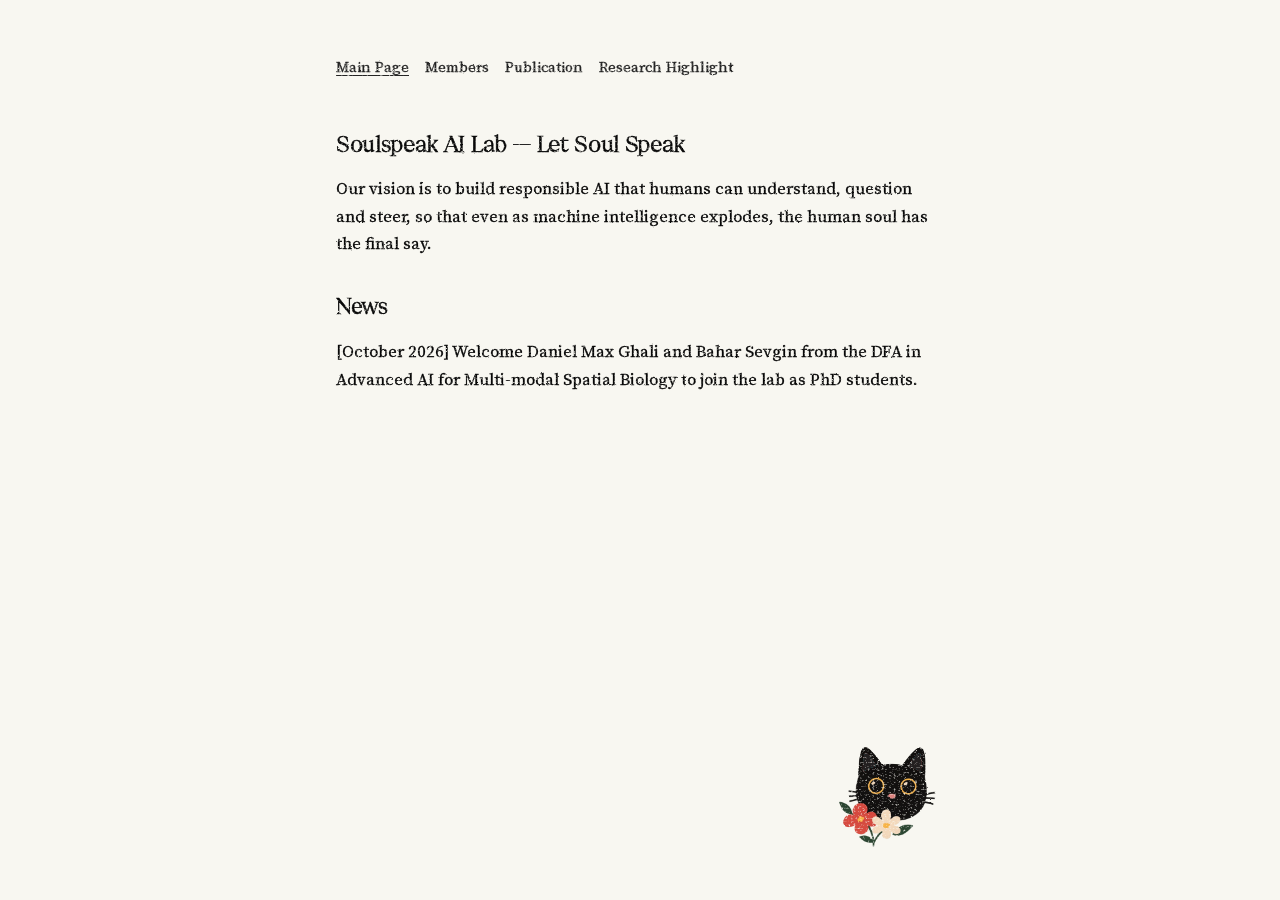
<file: index.html>
<!doctype html>
<html lang="en-GB">
<head>
  <link rel="icon" type="image/png" sizes="48x48" href="assets/art/kitten-favicon.png?v=ivory">
  <meta charset="utf-8">
  <meta name="viewport" content="width=device-width, initial-scale=1">
  <meta name="theme-color" content="#f8f7f1">
  <meta name="description" content="The vision of Soulspeak AI Lab.">
  <title>Soulspeak AI Lab</title>
  <link rel="preload" href="assets/fonts/GeistSerif-Regular.woff2" as="font" type="font/woff2" crossorigin>
  <link rel="preload" href="assets/fonts/SourceSerif4-Regular.woff2" as="font" type="font/woff2" crossorigin>
  <link rel="stylesheet" href="styles.css">
</head>
<body id="top">
  <svg class="print-filters" width="0" height="0" aria-hidden="true" focusable="false" xmlns="http://www.w3.org/2000/svg">
    <defs>
      <filter id="ink-impression" x="-3%" y="-8%" width="106%" height="116%" color-interpolation-filters="sRGB">
        <feTurbulence type="fractalNoise" baseFrequency=".42 .59" numOctaves="2" seed="17" result="fibres"/>
        <feDisplacementMap in="SourceGraphic" in2="fibres" scale="1.8" xChannelSelector="R" yChannelSelector="G" result="edge"/>
        <feColorMatrix in="fibres" type="matrix" values="0 0 0 0 0  0 0 0 0 0  0 0 0 0 0  -2.7 0 0 0 2.52" result="coverage"/>
        <feComposite in="edge" in2="coverage" operator="in"/>
      </filter>
    </defs>
  </svg>
  <a class="skip-link" href="#main">Skip to content</a>
  <header class="masthead">
    <nav aria-label="Main navigation">
      <a href="index.html" aria-current="page">Main Page</a>
      <a href="members.html">Members</a>
      <a href="publication.html">Publication</a>
      <a href="research-highlight.html">Research Highlight</a>
    </nav>
  </header>

  <main class="home-vision" id="main" tabindex="-1">
    <h1><a href="index.html">Soulspeak AI Lab</a> — Let Soul Speak</h1>
    <p>Our vision is to build responsible AI that humans can understand, question and steer, so that even as machine intelligence explodes, the human soul has the final say.</p>

    <section class="news" aria-labelledby="news-heading">
      <h2 id="news-heading">News</h2>
      <p>[October 2026] Welcome Daniel Max Ghali and Bahar Sevgin from the DFA in Advanced AI for Multi-modal Spatial Biology to join the lab as PhD students.</p>
    </section>
  </main>
  <div class="margin-illustration">
    <img src="assets/art/kitten-black-ears-ink.svg" width="112" height="112" alt="">
  </div>
</body>
</html>
</file>
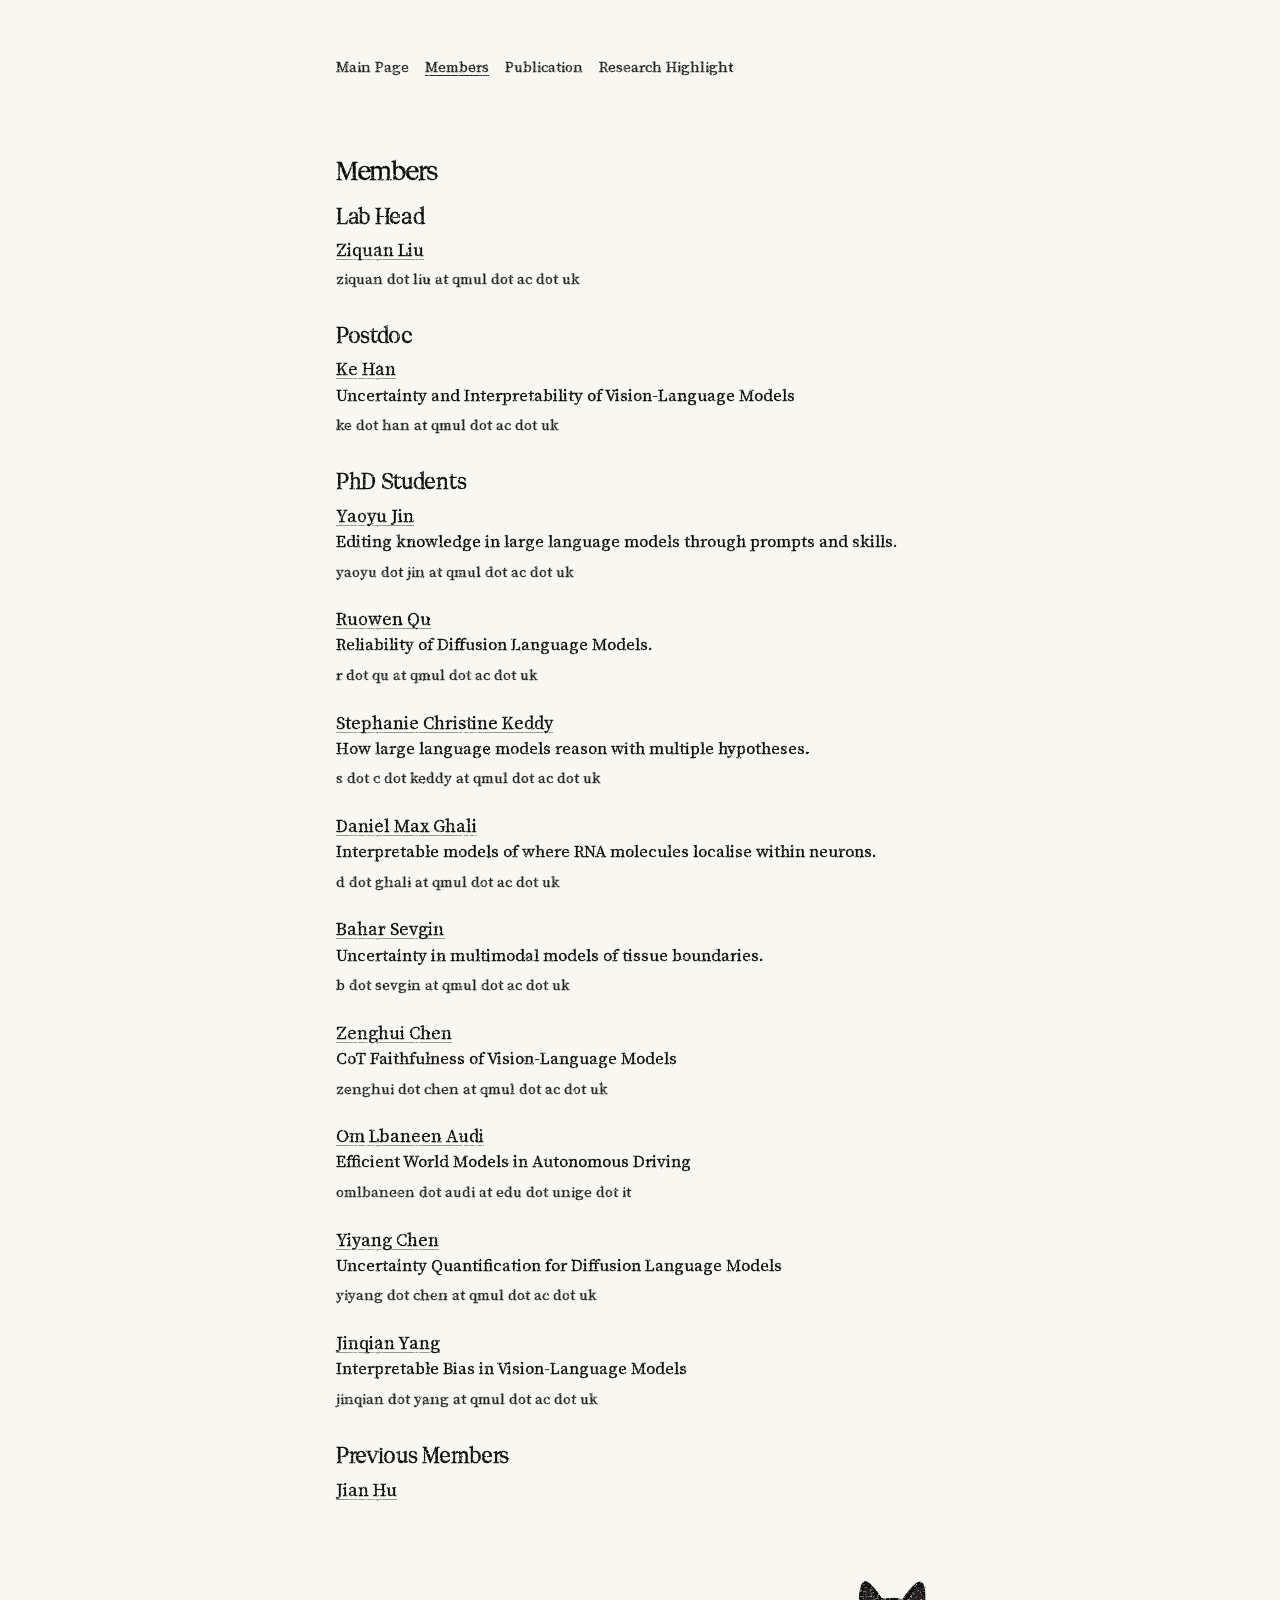
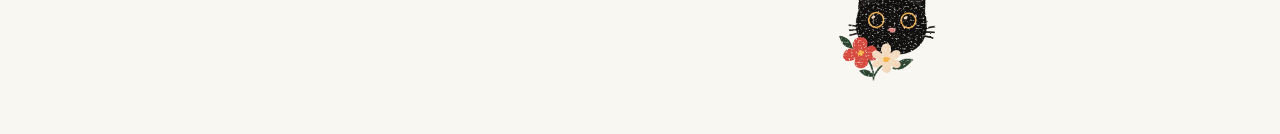
<file: members.html>
<!doctype html>
<html lang="en-GB">
<head>
  <link rel="icon" type="image/png" sizes="48x48" href="assets/art/kitten-favicon.png?v=ivory">
  <meta charset="utf-8">
  <meta name="viewport" content="width=device-width, initial-scale=1">
  <meta name="theme-color" content="#f8f7f1">
  <meta name="description" content="The lab head, postdoc and PhD students at Soulspeak AI Lab.">
  <title>Members | Soulspeak AI Lab</title>
  <link rel="preload" href="assets/fonts/GeistSerif-Regular.woff2" as="font" type="font/woff2" crossorigin>
  <link rel="preload" href="assets/fonts/SourceSerif4-Regular.woff2" as="font" type="font/woff2" crossorigin>
  <link rel="stylesheet" href="styles.css">
</head>
<body id="top">
  <svg class="print-filters" width="0" height="0" aria-hidden="true" focusable="false" xmlns="http://www.w3.org/2000/svg">
    <defs>
      <filter id="ink-impression" x="-3%" y="-8%" width="106%" height="116%" color-interpolation-filters="sRGB">
        <feTurbulence type="fractalNoise" baseFrequency=".42 .59" numOctaves="2" seed="17" result="fibres"/>
        <feDisplacementMap in="SourceGraphic" in2="fibres" scale="1.8" xChannelSelector="R" yChannelSelector="G" result="edge"/>
        <feColorMatrix in="fibres" type="matrix" values="0 0 0 0 0  0 0 0 0 0  0 0 0 0 0  -2.7 0 0 0 2.52" result="coverage"/>
        <feComposite in="edge" in2="coverage" operator="in"/>
      </filter>
    </defs>
  </svg>
  <a class="skip-link" href="#main">Skip to content</a>
  <header class="masthead">
    <nav aria-label="Main navigation">
      <a href="index.html">Main Page</a>
      <a href="members.html" aria-current="page">Members</a>
      <a href="publication.html">Publication</a>
      <a href="research-highlight.html">Research Highlight</a>
    </nav>
  </header>

  <main id="main" tabindex="-1">
    <h1>Members</h1>
    <section class="member" aria-labelledby="lab-head">
      <h2 id="lab-head">Lab Head</h2>
      <h3><a href="https://sites.google.com/view/ziquanliu">Ziquan Liu</a></h3>
      <p class="member-email">ziquan dot liu at qmul dot ac dot uk</p>
    </section>
    <section class="member" aria-labelledby="postdoc">
      <h2 id="postdoc">Postdoc</h2>
      <h3><a href="https://scholar.google.com/citations?user=aTZSYhwAAAAJ&amp;hl=en">Ke Han</a></h3>
      <p>Uncertainty and Interpretability of Vision-Language Models</p>
      <p class="member-email">ke dot han at qmul dot ac dot uk</p>
    </section>
    <section class="member" aria-labelledby="phd-student">
      <h2 id="phd-student">PhD Students</h2>
      <h3><a href="https://ziquanliu.github.io/soulspeak-ai-lab/index.html">Yaoyu Jin</a></h3>
      <p>Editing knowledge in large language models through prompts and skills.</p>
      <p class="member-email">yaoyu dot jin at qmul dot ac dot uk</p>
      <h3><a href="https://ziquanliu.github.io/soulspeak-ai-lab/index.html">Ruowen Qu</a></h3>
      <p>Reliability of Diffusion Language Models.</p>
      <p class="member-email">r dot qu at qmul dot ac dot uk</p>
      <h3><a href="https://ziquanliu.github.io/soulspeak-ai-lab/index.html">Stephanie Christine Keddy</a></h3>
      <p>How large language models reason with multiple hypotheses.</p>
      <p class="member-email">s dot c dot keddy at qmul dot ac dot uk</p>
      <h3><a href="https://ziquanliu.github.io/soulspeak-ai-lab/index.html">Daniel Max Ghali</a></h3>
      <p>Interpretable models of where RNA molecules localise within neurons.</p>
      <p class="member-email">d dot ghali at qmul dot ac dot uk</p>
      <h3><a href="https://ziquanliu.github.io/soulspeak-ai-lab/index.html">Bahar Sevgin</a></h3>
      <p>Uncertainty in multimodal models of tissue boundaries.</p>
      <p class="member-email">b dot sevgin at qmul dot ac dot uk</p>
      <h3><a href="https://ziquanliu.github.io/soulspeak-ai-lab/index.html">Zenghui Chen</a></h3>
      <p>CoT Faithfulness of Vision-Language Models</p>
      <p class="member-email">zenghui dot chen at qmul dot ac dot uk</p>
      <h3><a href="https://ziquanliu.github.io/soulspeak-ai-lab/index.html">Om Lbaneen Audi</a></h3>
      <p>Efficient World Models in Autonomous Driving</p>
      <p class="member-email">omlbaneen dot audi at edu dot unige dot it</p>
      <h3><a href="https://ziquanliu.github.io/soulspeak-ai-lab/index.html">Yiyang Chen</a></h3>
      <p>Uncertainty Quantification for Diffusion Language Models</p>
      <p class="member-email">yiyang dot chen at qmul dot ac dot uk</p>
      <h3><a href="https://scholar.google.com/citations?user=saf5xrsAAAAJ&hl=en">Jinqian Yang</a></h3>
      <p>Interpretable Bias in Vision-Language Models</p>
      <p class="member-email">jinqian dot yang at qmul dot ac dot uk</p>
    </section>
    <section class="member" aria-labelledby="previous-members">
      <h2 id="previous-members">Previous Members</h2>
      <h3><a href="https://lwpyh.github.io/">Jian Hu</a></h3>
    </section>
  </main>
  <div class="margin-illustration">
    <img src="assets/art/kitten-black-ears-ink.svg" width="112" height="112" alt="">
  </div>
</body>
</html>
</file>
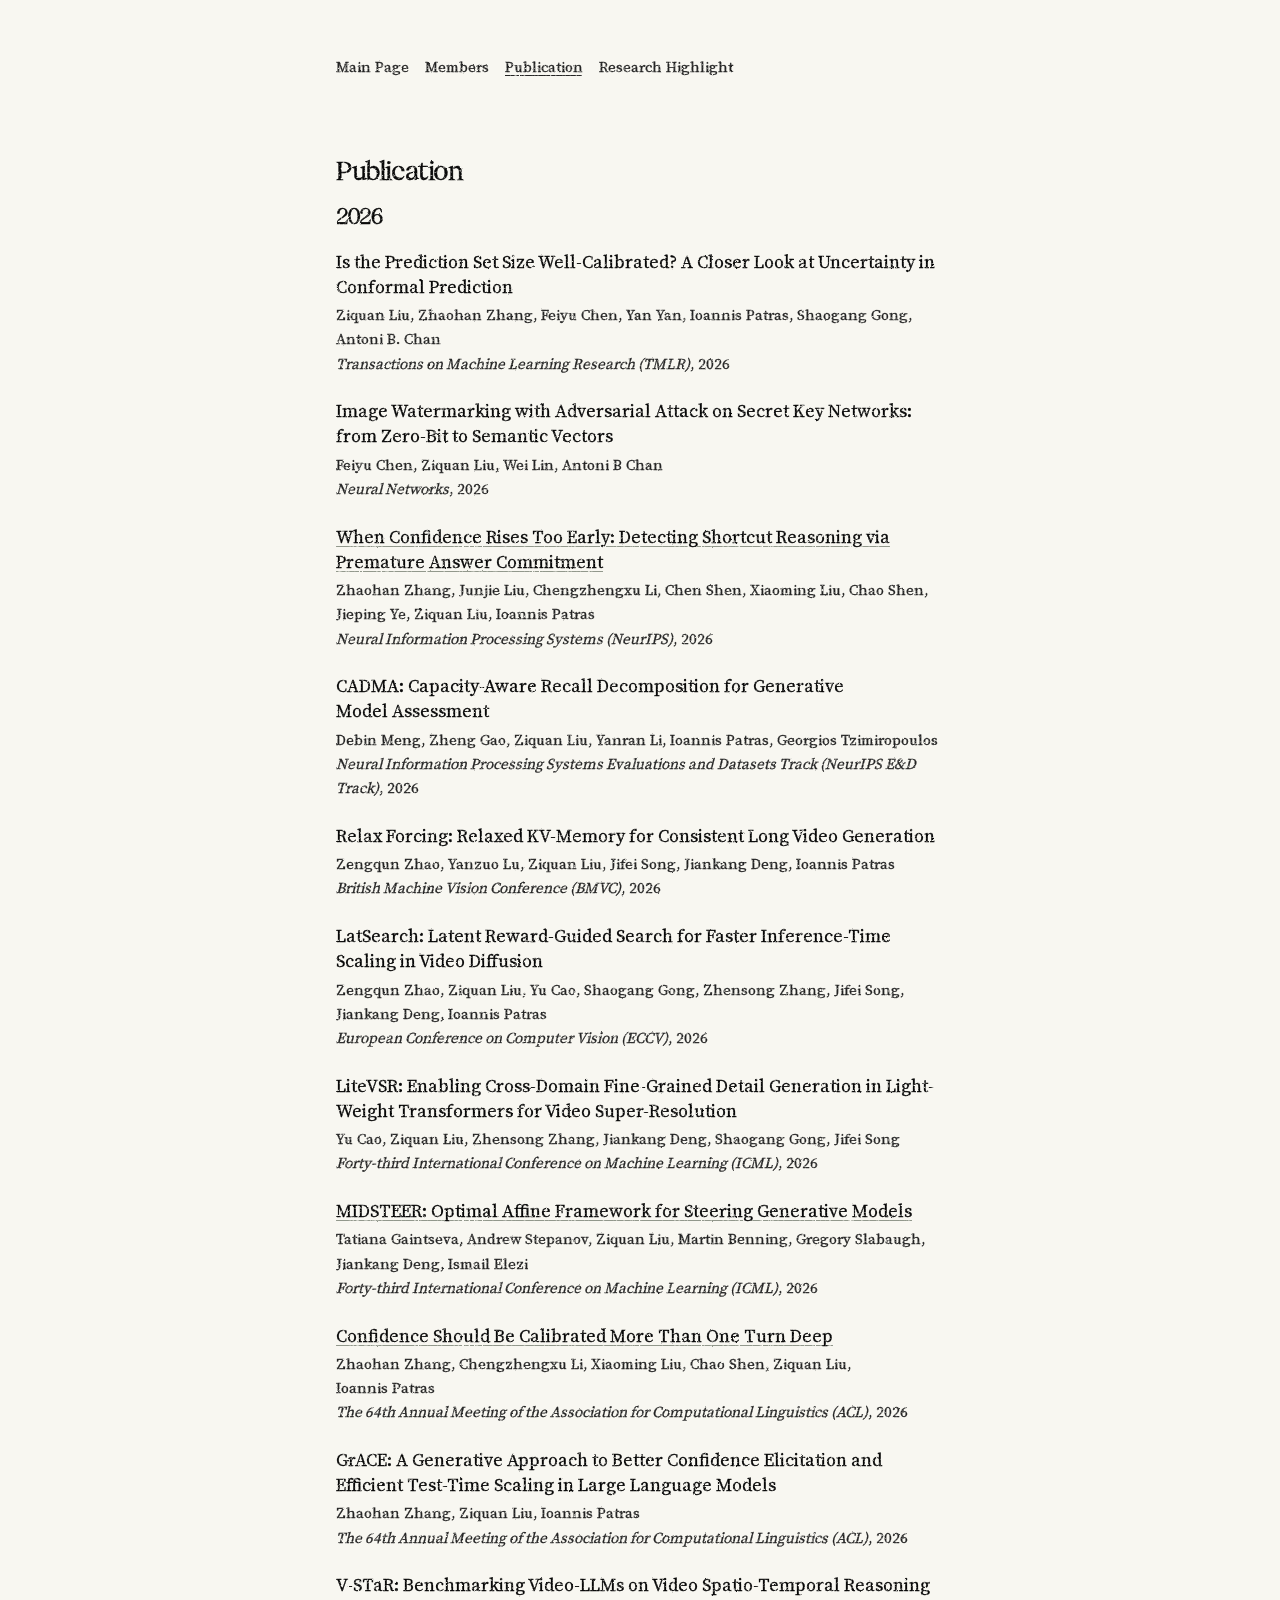
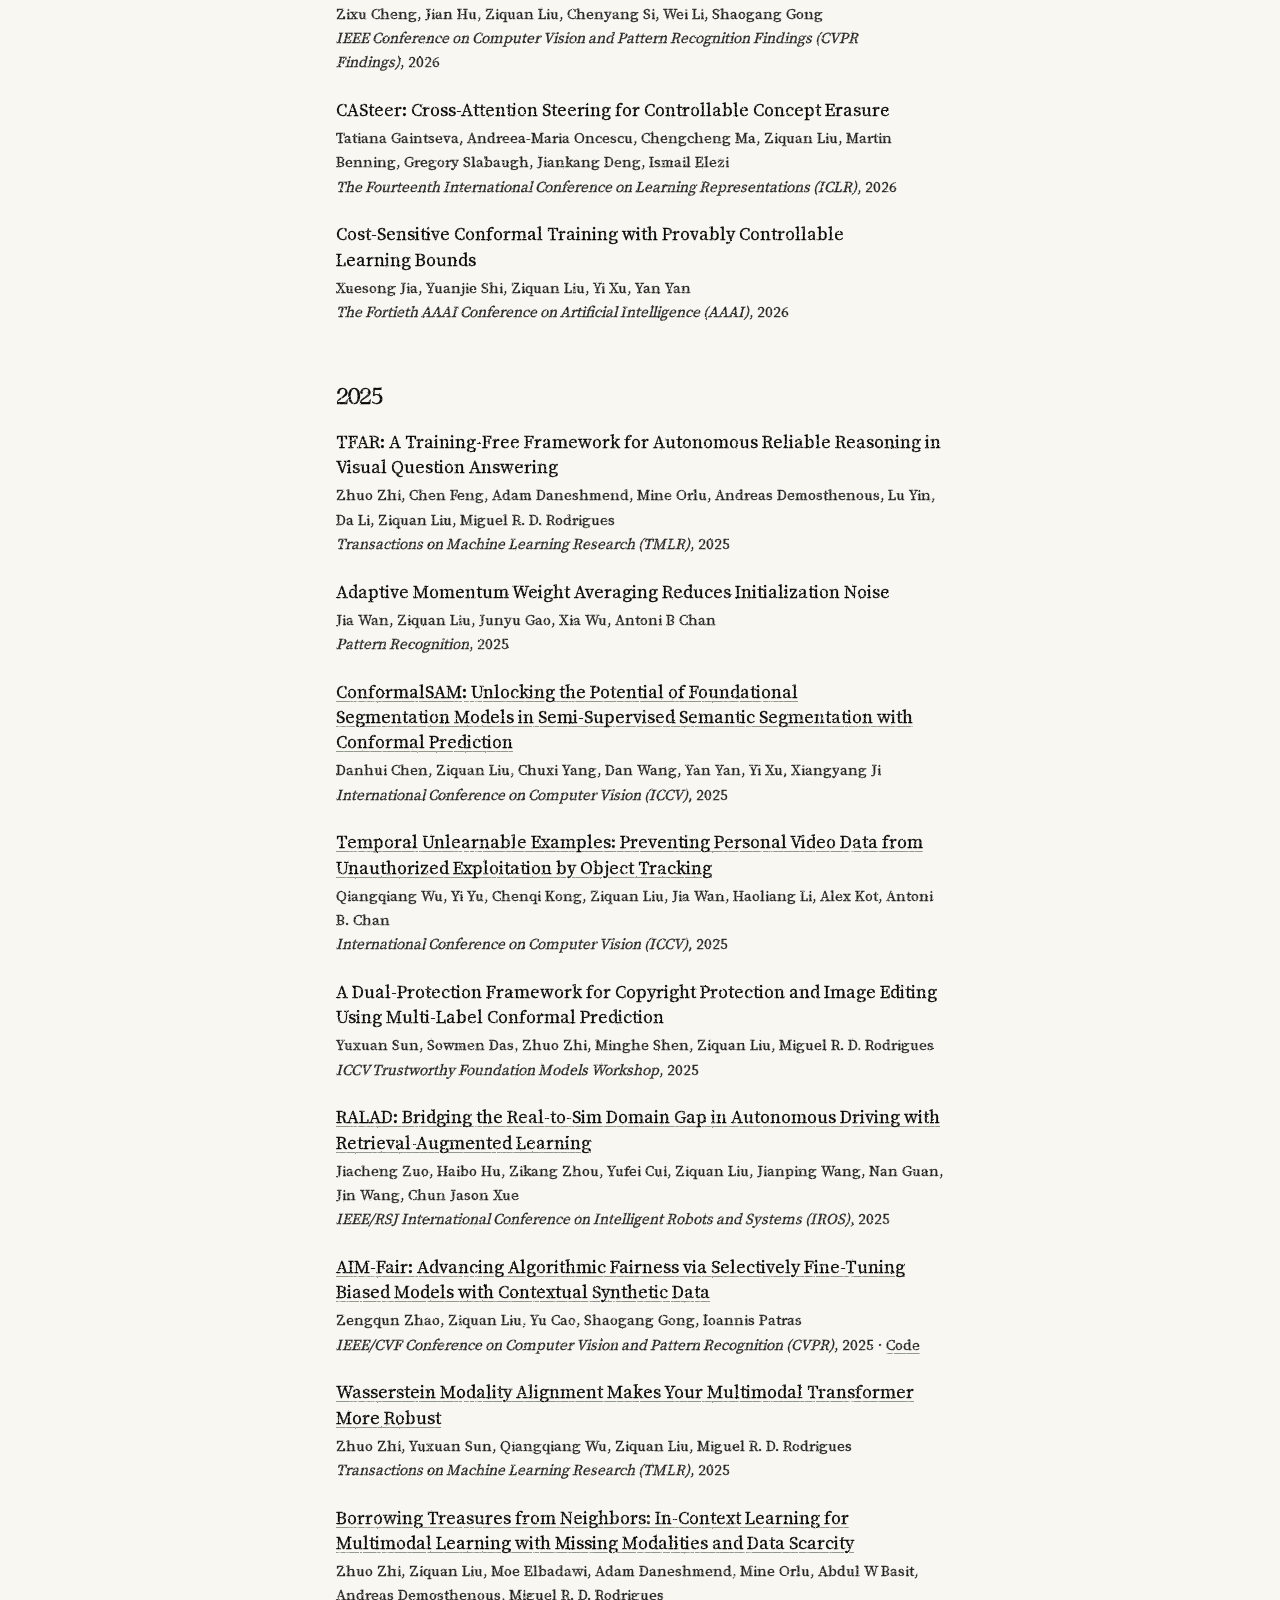
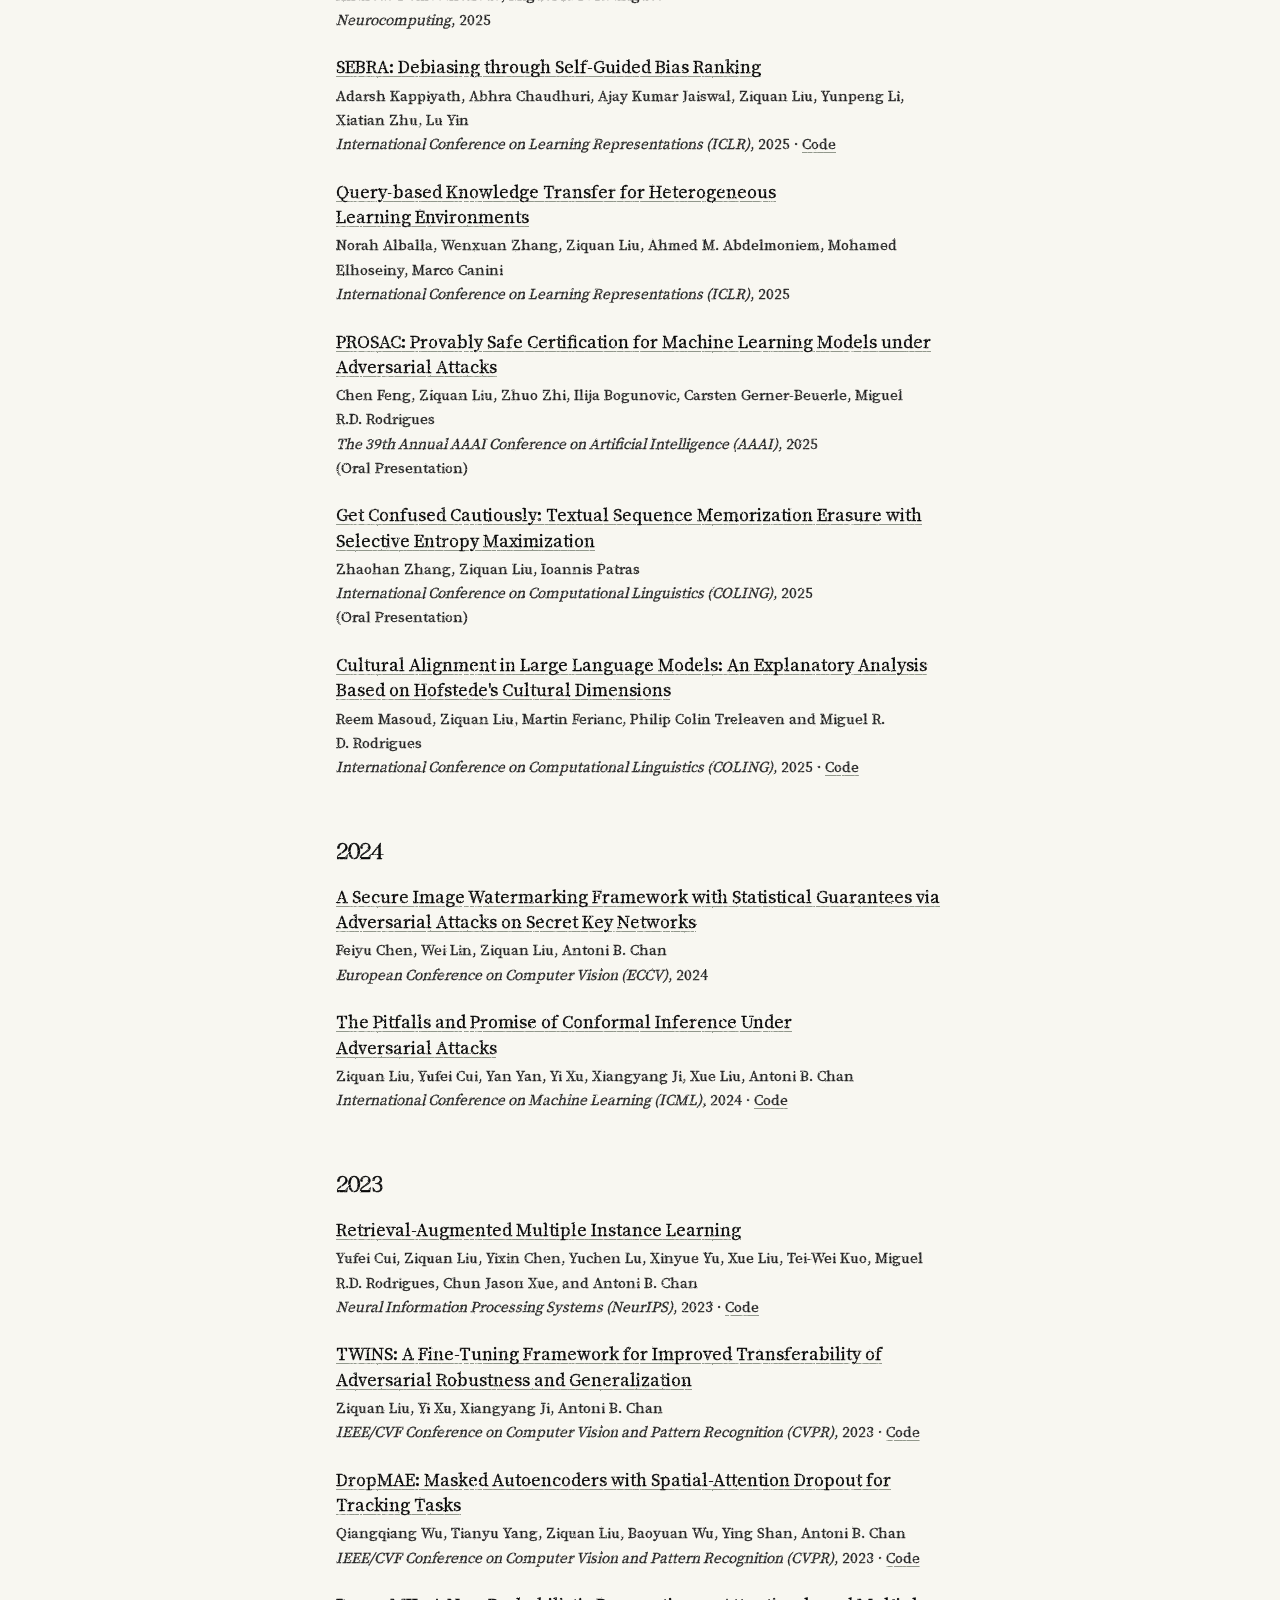
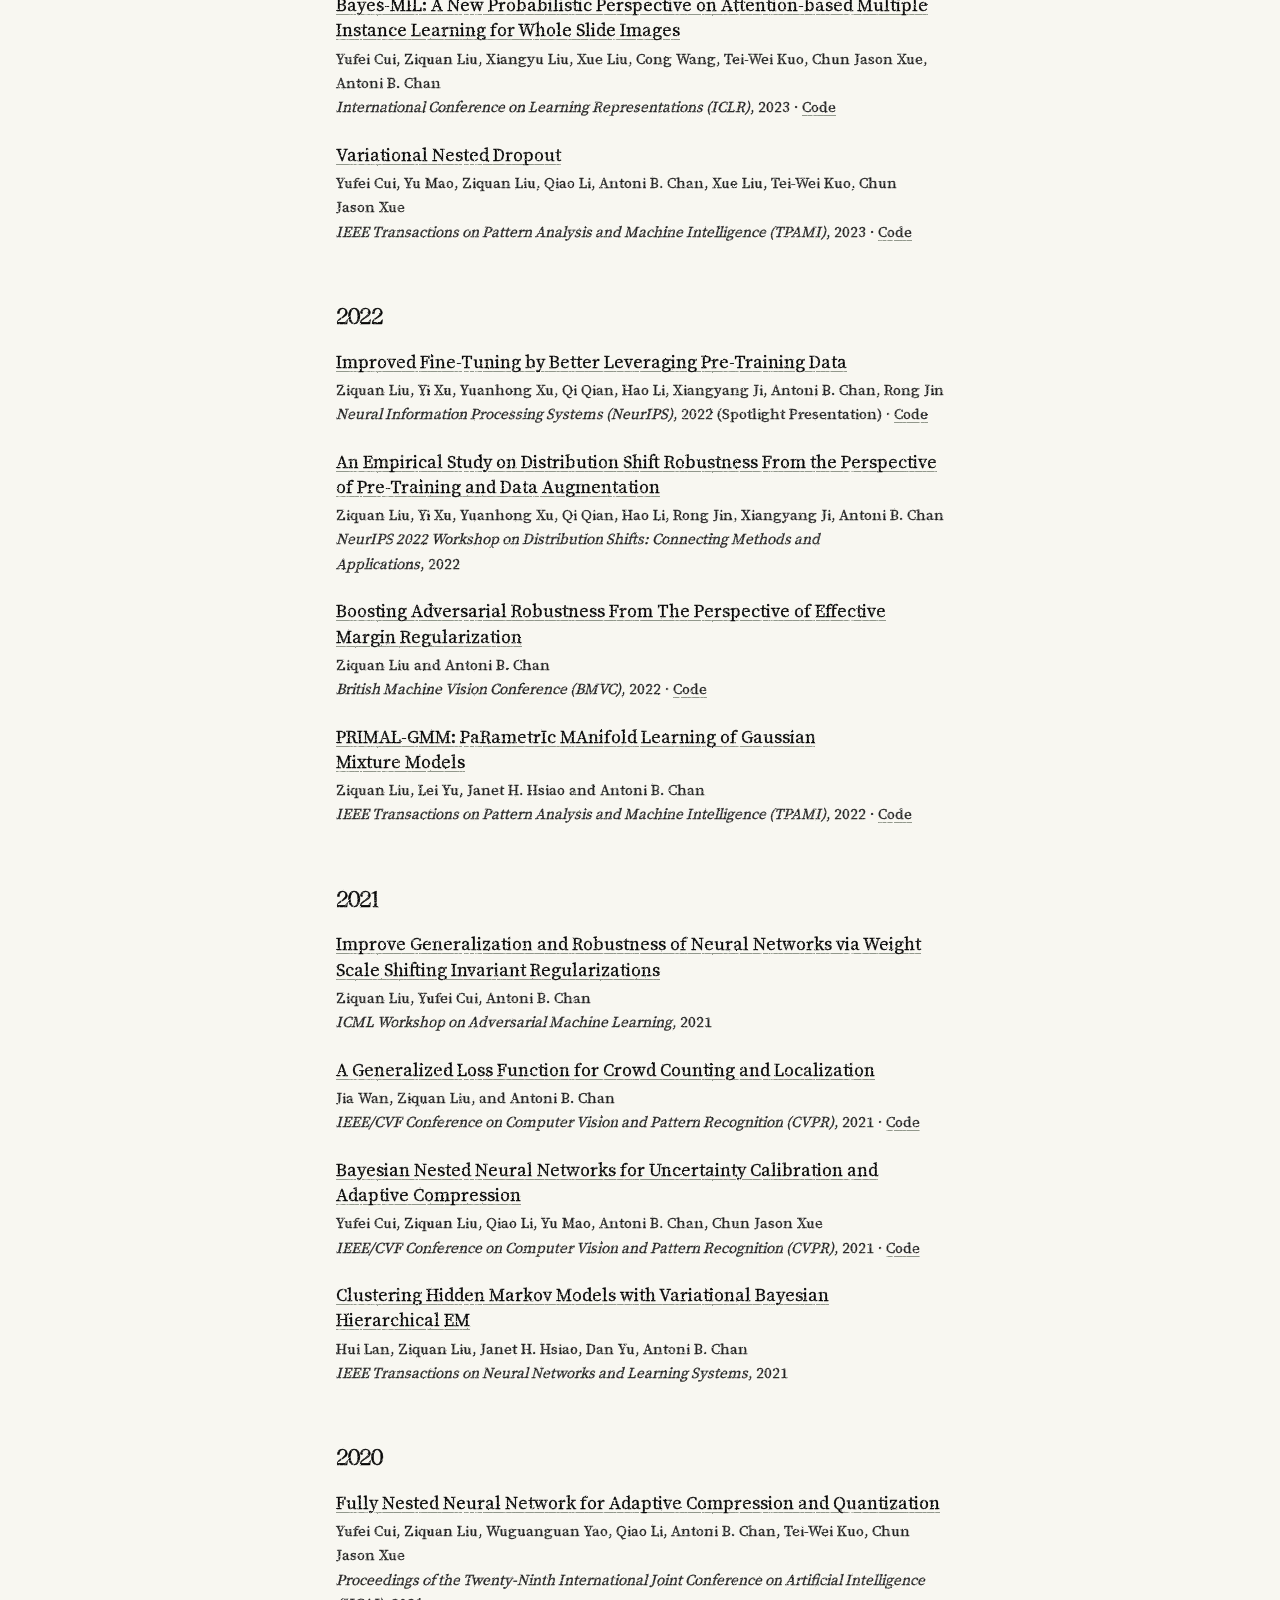
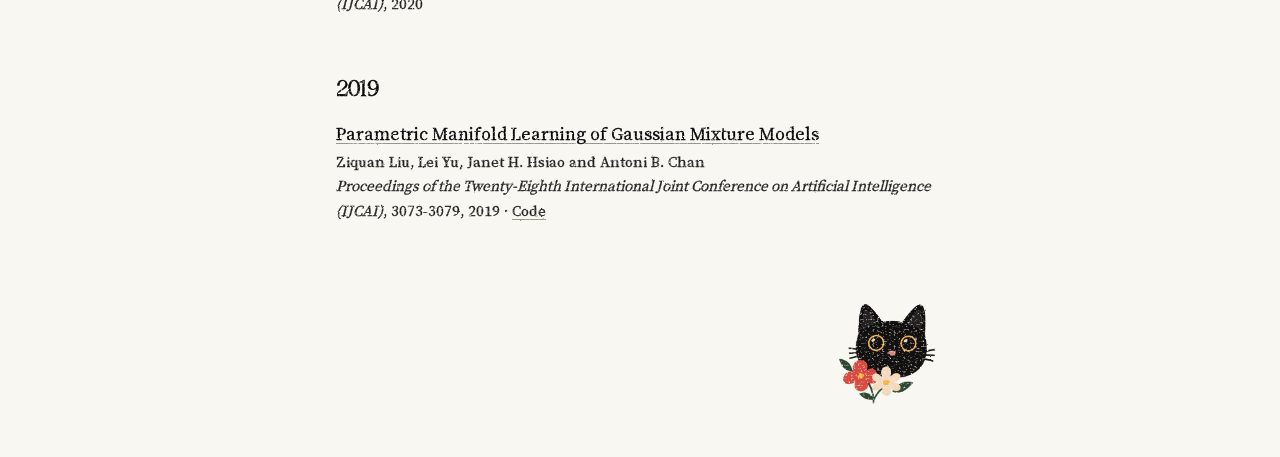
<file: publication.html>
<!doctype html>
<html lang="en-GB">
<head>
  <link rel="icon" type="image/png" sizes="48x48" href="assets/art/kitten-favicon.png?v=ivory">
  <meta charset="utf-8">
  <meta name="viewport" content="width=device-width, initial-scale=1">
  <meta name="theme-color" content="#f8f7f1">
  <meta name="description" content="Publications by Ziquan Liu, listed by year.">
  <title>Publication | Soulspeak AI Lab</title>
  <link rel="preload" href="assets/fonts/GeistSerif-Regular.woff2" as="font" type="font/woff2" crossorigin>
  <link rel="preload" href="assets/fonts/SourceSerif4-Regular.woff2" as="font" type="font/woff2" crossorigin>
  <link rel="stylesheet" href="styles.css">
</head>
<body id="top">
  <svg class="print-filters" width="0" height="0" aria-hidden="true" focusable="false" xmlns="http://www.w3.org/2000/svg">
    <defs>
      <filter id="ink-impression" x="-3%" y="-8%" width="106%" height="116%" color-interpolation-filters="sRGB">
        <feTurbulence type="fractalNoise" baseFrequency=".42 .59" numOctaves="2" seed="17" result="fibres"/>
        <feDisplacementMap in="SourceGraphic" in2="fibres" scale="1.8" xChannelSelector="R" yChannelSelector="G" result="edge"/>
        <feColorMatrix in="fibres" type="matrix" values="0 0 0 0 0  0 0 0 0 0  0 0 0 0 0  -2.7 0 0 0 2.52" result="coverage"/>
        <feComposite in="edge" in2="coverage" operator="in"/>
      </filter>
    </defs>
  </svg>
  <a class="skip-link" href="#main">Skip to content</a>
  <header class="masthead">
    <nav aria-label="Main navigation">
      <a href="index.html">Main Page</a>
      <a href="members.html">Members</a>
      <a href="publication.html" aria-current="page">Publication</a>
      <a href="research-highlight.html">Research Highlight</a>
    </nav>
  </header>

  <main id="main" tabindex="-1">
    <h1>Publication</h1>
    <section aria-labelledby="year-2026">
      <h2 id="year-2026">2026</h2>
      <ul class="paper-list">
        <li>
          <h3 class="paper-title">Is the Prediction Set Size Well-Calibrated? A Closer Look at Uncertainty in Conformal Prediction</h3>
          <p class="authors">Ziquan Liu, Zhaohan Zhang, Feiyu Chen, Yan Yan, Ioannis Patras, Shaogang Gong, Antoni B. Chan</p>
          <p class="venue"><em>Transactions on Machine Learning Research (TMLR)</em>, 2026</p>
        </li>
        <li>
          <h3 class="paper-title">Image Watermarking with Adversarial Attack on Secret Key Networks: from Zero-Bit to Semantic Vectors</h3>
          <p class="authors">Feiyu Chen, Ziquan Liu, Wei Lin, Antoni B Chan</p>
          <p class="venue"><em>Neural Networks</em>, 2026</p>
        </li>
        <li>
          <h3 class="paper-title"><a href="https://arxiv.org/abs/2609.35074">When Confidence Rises Too Early: Detecting Shortcut Reasoning via Premature Answer Commitment</a></h3>
          <p class="authors">Zhaohan Zhang, Junjie Liu, Chengzhengxu Li, Chen Shen, Xiaoming Liu, Chao Shen, Jieping Ye, Ziquan Liu, Ioannis Patras</p>
          <p class="venue"><em>Neural Information Processing Systems (NeurIPS)</em>, 2026</p>
        </li>
        <li>
          <h3 class="paper-title">CADMA: Capacity-Aware Recall Decomposition for Generative Model Assessment</h3>
          <p class="authors">Debin Meng, Zheng Gao, Ziquan Liu, Yanran Li, Ioannis Patras, Georgios Tzimiropoulos</p>
          <p class="venue"><em>Neural Information Processing Systems Evaluations and Datasets Track (NeurIPS E&amp;D Track)</em>, 2026</p>
        </li>
        <li>
          <h3 class="paper-title">Relax Forcing: Relaxed KV-Memory for Consistent Long Video Generation</h3>
          <p class="authors">Zengqun Zhao, Yanzuo Lu, Ziquan Liu, Jifei Song, Jiankang Deng, Ioannis Patras</p>
          <p class="venue"><em>British Machine Vision Conference (BMVC)</em>, 2026</p>
        </li>
        <li>
          <h3 class="paper-title">LatSearch: Latent Reward-Guided Search for Faster Inference-Time Scaling in Video Diffusion</h3>
          <p class="authors">Zengqun Zhao, Ziquan Liu, Yu Cao, Shaogang Gong, Zhensong Zhang, Jifei Song, Jiankang Deng, Ioannis Patras</p>
          <p class="venue"><em>European Conference on Computer Vision (ECCV)</em>, 2026</p>
        </li>
        <li>
          <h3 class="paper-title">LiteVSR: Enabling Cross-Domain Fine-Grained Detail Generation in Light-Weight Transformers for Video Super-Resolution</h3>
          <p class="authors">Yu Cao, Ziquan Liu, Zhensong Zhang, Jiankang Deng, Shaogang Gong, Jifei Song</p>
          <p class="venue"><em>Forty-third International Conference on Machine Learning (ICML)</em>, 2026</p>
        </li>
        <li>
          <h3 class="paper-title"><a href="https://proceedings.mlr.press/v306/gaintseva26a.html">MIDSTEER: Optimal Affine Framework for Steering Generative Models</a></h3>
          <p class="authors">Tatiana Gaintseva, Andrew Stepanov, Ziquan Liu, Martin Benning, Gregory Slabaugh, Jiankang Deng, Ismail Elezi</p>
          <p class="venue"><em>Forty-third International Conference on Machine Learning (ICML)</em>, 2026</p>
        </li>
        <li>
          <h3 class="paper-title"><a href="https://aclanthology.org/2026.acl-long.1787/">Confidence Should Be Calibrated More Than One Turn Deep</a></h3>
          <p class="authors">Zhaohan Zhang, Chengzhengxu Li, Xiaoming Liu, Chao Shen, Ziquan Liu, Ioannis Patras</p>
          <p class="venue"><em>The 64th Annual Meeting of the Association for Computational Linguistics (ACL)</em>, 2026</p>
        </li>
        <li>
          <h3 class="paper-title">GrACE: A Generative Approach to Better Confidence Elicitation and Efficient Test-Time Scaling in Large Language Models</h3>
          <p class="authors">Zhaohan Zhang, Ziquan Liu, Ioannis Patras</p>
          <p class="venue"><em>The 64th Annual Meeting of the Association for Computational Linguistics (ACL)</em>, 2026</p>
        </li>
        <li>
          <h3 class="paper-title">V-STaR: Benchmarking Video-LLMs on Video Spatio-Temporal Reasoning</h3>
          <p class="authors">Zixu Cheng, Jian Hu, Ziquan Liu, Chenyang Si, Wei Li, Shaogang Gong</p>
          <p class="venue"><em>IEEE Conference on Computer Vision and Pattern Recognition Findings (CVPR Findings)</em>, 2026</p>
        </li>
        <li>
          <h3 class="paper-title">CASteer: Cross-Attention Steering for Controllable Concept Erasure</h3>
          <p class="authors">Tatiana Gaintseva, Andreea-Maria Oncescu, Chengcheng Ma, Ziquan Liu, Martin Benning, Gregory Slabaugh, Jiankang Deng, Ismail Elezi</p>
          <p class="venue"><em>The Fourteenth International Conference on Learning Representations (ICLR)</em>, 2026</p>
        </li>
        <li>
          <h3 class="paper-title">Cost-Sensitive Conformal Training with Provably Controllable Learning Bounds</h3>
          <p class="authors">Xuesong Jia, Yuanjie Shi, Ziquan Liu, Yi Xu, Yan Yan</p>
          <p class="venue"><em>The Fortieth AAAI Conference on Artificial Intelligence (AAAI)</em>, 2026</p>
        </li>
      </ul>
    </section>
    <section aria-labelledby="year-2025">
      <h2 id="year-2025">2025</h2>
      <ul class="paper-list">
        <li>
          <h3 class="paper-title">TFAR: A Training-Free Framework for Autonomous Reliable Reasoning in Visual Question Answering</h3>
          <p class="authors">Zhuo Zhi, Chen Feng, Adam Daneshmend, Mine Orlu, Andreas Demosthenous, Lu Yin, Da Li, Ziquan Liu, Miguel R. D. Rodrigues</p>
          <p class="venue"><em>Transactions on Machine Learning Research (TMLR)</em>, 2025</p>
        </li>
        <li>
          <h3 class="paper-title">Adaptive Momentum Weight Averaging Reduces Initialization Noise</h3>
          <p class="authors">Jia Wan, Ziquan Liu, Junyu Gao, Xia Wu, Antoni B Chan</p>
          <p class="venue"><em>Pattern Recognition</em>, 2025</p>
        </li>
        <li>
          <h3 class="paper-title"><a href="https://arxiv.org/abs/2507.15803">ConformalSAM: Unlocking the Potential of Foundational Segmentation Models in Semi-Supervised Semantic Segmentation with Conformal Prediction</a></h3>
          <p class="authors">Danhui Chen, Ziquan Liu, Chuxi Yang, Dan Wang, Yan Yan, Yi Xu, Xiangyang Ji</p>
          <p class="venue"><em>International Conference on Computer Vision (ICCV)</em>, 2025</p>
        </li>
        <li>
          <h3 class="paper-title"><a href="https://www.arxiv.org/abs/2507.07483">Temporal Unlearnable Examples: Preventing Personal Video Data from Unauthorized Exploitation by Object Tracking</a></h3>
          <p class="authors">Qiangqiang Wu, Yi Yu, Chenqi Kong, Ziquan Liu, Jia Wan, Haoliang Li, Alex Kot, Antoni B. Chan</p>
          <p class="venue"><em>International Conference on Computer Vision (ICCV)</em>, 2025</p>
        </li>
        <li>
          <h3 class="paper-title">A Dual-Protection Framework for Copyright Protection and Image Editing Using Multi-Label Conformal Prediction</h3>
          <p class="authors">Yuxuan Sun, Sowmen Das, Zhuo Zhi, Minghe Shen, Ziquan Liu, Miguel R. D. Rodrigues</p>
          <p class="venue"><em>ICCV Trustworthy Foundation Models Workshop</em>, 2025</p>
        </li>
        <li>
          <h3 class="paper-title"><a href="https://arxiv.org/abs/2501.12296">RALAD: Bridging the Real-to-Sim Domain Gap in Autonomous Driving with Retrieval-Augmented Learning</a></h3>
          <p class="authors">Jiacheng Zuo, Haibo Hu, Zikang Zhou, Yufei Cui, Ziquan Liu, Jianping Wang, Nan Guan, Jin Wang, Chun Jason Xue</p>
          <p class="venue"><em>IEEE/RSJ International Conference on Intelligent Robots and Systems (IROS)</em>, 2025</p>
        </li>
        <li>
          <h3 class="paper-title"><a href="https://arxiv.org/abs/2503.05665">AIM-Fair: Advancing Algorithmic Fairness via Selectively Fine-Tuning Biased Models with Contextual Synthetic Data</a></h3>
          <p class="authors">Zengqun Zhao, Ziquan Liu, Yu Cao, Shaogang Gong, Ioannis Patras</p>
          <p class="venue"><em>IEEE/CVF Conference on Computer Vision and Pattern Recognition (CVPR)</em>, 2025 · <a href="https://github.com/zengqunzhao/AIM-Fair" aria-label="Code for AIM-Fair: Advancing Algorithmic Fairness via Selectively Fine-Tuning Biased Models with Contextual Synthetic Data">Code</a></p>
        </li>
        <li>
          <h3 class="paper-title"><a href="https://openreview.net/forum?id=dbaGuiYsTl">Wasserstein Modality Alignment Makes Your Multimodal Transformer More Robust</a></h3>
          <p class="authors">Zhuo Zhi, Yuxuan Sun, Qiangqiang Wu, Ziquan Liu, Miguel R. D. Rodrigues</p>
          <p class="venue"><em>Transactions on Machine Learning Research (TMLR)</em>, 2025</p>
        </li>
        <li>
          <h3 class="paper-title"><a href="https://www.sciencedirect.com/science/article/pii/S0925231225011749">Borrowing Treasures from Neighbors: In-Context Learning for Multimodal Learning with Missing Modalities and Data Scarcity</a></h3>
          <p class="authors">Zhuo Zhi, Ziquan Liu, Moe Elbadawi, Adam Daneshmend, Mine Orlu, Abdul W Basit, Andreas Demosthenous, Miguel R. D. Rodrigues</p>
          <p class="venue"><em>Neurocomputing</em>, 2025</p>
        </li>
        <li>
          <h3 class="paper-title"><a href="https://openreview.net/forum?id=MyVC4X5B2X">SEBRA: Debiasing through Self-Guided Bias Ranking</a></h3>
          <p class="authors">Adarsh Kappiyath, Abhra Chaudhuri, Ajay Kumar Jaiswal, Ziquan Liu, Yunpeng Li, Xiatian Zhu, Lu Yin</p>
          <p class="venue"><em>International Conference on Learning Representations (ICLR)</em>, 2025 · <a href="https://github.com/kadarsh22/sebra" aria-label="Code for SEBRA: Debiasing through Self-Guided Bias Ranking">Code</a></p>
        </li>
        <li>
          <h3 class="paper-title"><a href="https://openreview.net/forum?id=XKv29sMyjF">Query-based Knowledge Transfer for Heterogeneous Learning Environments</a></h3>
          <p class="authors">Norah Alballa, Wenxuan Zhang, Ziquan Liu, Ahmed M. Abdelmoniem, Mohamed Elhoseiny, Marco Canini</p>
          <p class="venue"><em>International Conference on Learning Representations (ICLR)</em>, 2025</p>
        </li>
        <li>
          <h3 class="paper-title"><a href="https://arxiv.org/abs/2402.02629">PROSAC: Provably Safe Certification for Machine Learning Models under Adversarial Attacks</a></h3>
          <p class="authors">Chen Feng, Ziquan Liu, Zhuo Zhi, Ilija Bogunovic, Carsten Gerner-Beuerle, Miguel R.D. Rodrigues</p>
          <p class="venue"><em>The 39th Annual AAAI Conference on Artificial Intelligence (AAAI)</em>, 2025 (Oral Presentation)</p>
        </li>
        <li>
          <h3 class="paper-title"><a href="https://arxiv.org/abs/2408.04983">Get Confused Cautiously: Textual Sequence Memorization Erasure with Selective Entropy Maximization</a></h3>
          <p class="authors">Zhaohan Zhang, Ziquan Liu, Ioannis Patras</p>
          <p class="venue"><em>International Conference on Computational Linguistics (COLING)</em>, 2025 (Oral Presentation)</p>
        </li>
        <li>
          <h3 class="paper-title"><a href="https://arxiv.org/abs/2309.12342">Cultural Alignment in Large Language Models: An Explanatory Analysis Based on Hofstede&#x27;s Cultural Dimensions</a></h3>
          <p class="authors">Reem Masoud, Ziquan Liu, Martin Ferianc, Philip Colin Treleaven and Miguel R. D. Rodrigues</p>
          <p class="venue"><em>International Conference on Computational Linguistics (COLING)</em>, 2025 · <a href="https://github.com/reemim/Hofstedes_CAT" aria-label="Code for Cultural Alignment in Large Language Models: An Explanatory Analysis Based on Hofstede&#x27;s Cultural Dimensions">Code</a></p>
        </li>
      </ul>
    </section>
    <section aria-labelledby="year-2024">
      <h2 id="year-2024">2024</h2>
      <ul class="paper-list">
        <li>
          <h3 class="paper-title"><a href="https://www.ecva.net/papers/eccv_2024/papers_ECCV/papers/05695.pdf">A Secure Image Watermarking Framework with Statistical Guarantees via Adversarial Attacks on Secret Key Networks</a></h3>
          <p class="authors">Feiyu Chen, Wei Lin, Ziquan Liu, Antoni B. Chan</p>
          <p class="venue"><em>European Conference on Computer Vision (ECCV)</em>, 2024</p>
        </li>
        <li>
          <h3 class="paper-title"><a href="http://arxiv.org/abs/2405.08886">The Pitfalls and Promise of Conformal Inference Under Adversarial Attacks</a></h3>
          <p class="authors">Ziquan Liu, Yufei Cui, Yan Yan, Yi Xu, Xiangyang Ji, Xue Liu, Antoni B. Chan</p>
          <p class="venue"><em>International Conference on Machine Learning (ICML)</em>, 2024 · <a href="https://github.com/ziquanliu/ICML2024-AT-UR" aria-label="Code for The Pitfalls and Promise of Conformal Inference Under Adversarial Attacks">Code</a></p>
        </li>
      </ul>
    </section>
    <section aria-labelledby="year-2023">
      <h2 id="year-2023">2023</h2>
      <ul class="paper-list">
        <li>
          <h3 class="paper-title"><a href="https://papers.nips.cc/paper_files/paper/2023/hash/4e5f5e4504759e3957e3eef2a44a535e-Abstract-Conference.html">Retrieval-Augmented Multiple Instance Learning</a></h3>
          <p class="authors">Yufei Cui, Ziquan Liu, Yixin Chen, Yuchen Lu, Xinyue Yu, Xue Liu, Tei-Wei Kuo, Miguel R.D. Rodrigues, Chun Jason Xue, and Antoni B. Chan</p>
          <p class="venue"><em>Neural Information Processing Systems (NeurIPS)</em>, 2023 · <a href="https://github.com/ralphc1212/ram-mil" aria-label="Code for Retrieval-Augmented Multiple Instance Learning">Code</a></p>
        </li>
        <li>
          <h3 class="paper-title"><a href="https://arxiv.org/abs/2303.11135v1">TWINS: A Fine-Tuning Framework for Improved Transferability of Adversarial Robustness and Generalization</a></h3>
          <p class="authors">Ziquan Liu, Yi Xu, Xiangyang Ji, Antoni B. Chan</p>
          <p class="venue"><em>IEEE/CVF Conference on Computer Vision and Pattern Recognition (CVPR)</em>, 2023 · <a href="https://github.com/ziquanliu/cvpr2023-twins" aria-label="Code for TWINS: A Fine-Tuning Framework for Improved Transferability of Adversarial Robustness and Generalization">Code</a></p>
        </li>
        <li>
          <h3 class="paper-title"><a href="https://arxiv.org/abs/2304.00571">DropMAE: Masked Autoencoders with Spatial-Attention Dropout for Tracking Tasks</a></h3>
          <p class="authors">Qiangqiang Wu, Tianyu Yang, Ziquan Liu, Baoyuan Wu, Ying Shan, Antoni B. Chan</p>
          <p class="venue"><em>IEEE/CVF Conference on Computer Vision and Pattern Recognition (CVPR)</em>, 2023 · <a href="https://github.com/jimmy-dq/DropMAE" aria-label="Code for DropMAE: Masked Autoencoders with Spatial-Attention Dropout for Tracking Tasks">Code</a></p>
        </li>
        <li>
          <h3 class="paper-title"><a href="https://openreview.net/forum?id=_geIwiOyUhZ">Bayes-MIL: A New Probabilistic Perspective on Attention-based Multiple Instance Learning for Whole Slide Images</a></h3>
          <p class="authors">Yufei Cui, Ziquan Liu, Xiangyu Liu, Xue Liu, Cong Wang, Tei-Wei Kuo, Chun Jason Xue, Antoni B. Chan</p>
          <p class="venue"><em>International Conference on Learning Representations (ICLR)</em>, 2023 · <a href="https://github.com/ralphc1212/bayes-mil" aria-label="Code for Bayes-MIL: A New Probabilistic Perspective on Attention-based Multiple Instance Learning for Whole Slide Images">Code</a></p>
        </li>
        <li>
          <h3 class="paper-title"><a href="https://ieeexplore.ieee.org/document/10049079">Variational Nested Dropout</a></h3>
          <p class="authors">Yufei Cui, Yu Mao, Ziquan Liu, Qiao Li, Antoni B. Chan, Xue Liu, Tei-Wei Kuo, Chun Jason Xue</p>
          <p class="venue"><em>IEEE Transactions on Pattern Analysis and Machine Intelligence (TPAMI)</em>, 2023 · <a href="https://github.com/ralphc1212/variational_nested_dropout" aria-label="Code for Variational Nested Dropout">Code</a></p>
        </li>
      </ul>
    </section>
    <section aria-labelledby="year-2022">
      <h2 id="year-2022">2022</h2>
      <ul class="paper-list">
        <li>
          <h3 class="paper-title"><a href="https://proceedings.neurips.cc/paper_files/paper/2022/hash/d1c88f9790765146ec8fb5d02e5653a0-Abstract-Conference.html">Improved Fine-Tuning by Better Leveraging Pre-Training Data</a></h3>
          <p class="authors">Ziquan Liu, Yi Xu, Yuanhong Xu, Qi Qian, Hao Li, Xiangyang Ji, Antoni B. Chan, Rong Jin</p>
          <p class="venue"><em>Neural Information Processing Systems (NeurIPS)</em>, 2022 (Spotlight Presentation) · <a href="https://github.com/ziquanliu/NeurIPS2022_UOT_fine_tuning" aria-label="Code for Improved Fine-Tuning by Better Leveraging Pre-Training Data">Code</a></p>
        </li>
        <li>
          <h3 class="paper-title"><a href="https://arxiv.org/abs/2205.12753">An Empirical Study on Distribution Shift Robustness From the Perspective of Pre-Training and Data Augmentation</a></h3>
          <p class="authors">Ziquan Liu, Yi Xu, Yuanhong Xu, Qi Qian, Hao Li, Rong Jin, Xiangyang Ji, Antoni B. Chan</p>
          <p class="venue"><em>NeurIPS 2022 Workshop on Distribution Shifts: Connecting Methods and Applications</em>, 2022</p>
        </li>
        <li>
          <h3 class="paper-title"><a href="https://arxiv.org/abs/2210.05118">Boosting Adversarial Robustness From The Perspective of Effective Margin Regularization</a></h3>
          <p class="authors">Ziquan Liu and Antoni B. Chan</p>
          <p class="venue"><em>British Machine Vision Conference (BMVC)</em>, 2022 · <a href="https://github.com/ziquanliu/Effective_Margin_Reg" aria-label="Code for Boosting Adversarial Robustness From The Perspective of Effective Margin Regularization">Code</a></p>
        </li>
        <li>
          <h3 class="paper-title"><a href="http://visal.cs.cityu.edu.hk/static/pubs/journal/pami21-pml.pdf">PRIMAL-GMM: PaRametrIc MAnifold Learning of Gaussian Mixture Models</a></h3>
          <p class="authors">Ziquan Liu, Lei Yu, Janet H. Hsiao and Antoni B. Chan</p>
          <p class="venue"><em>IEEE Transactions on Pattern Analysis and Machine Intelligence (TPAMI)</em>, 2022 · <a href="https://github.com/ziquanliu/PRIMAL-GMM" aria-label="Code for PRIMAL-GMM: PaRametrIc MAnifold Learning of Gaussian Mixture Models">Code</a></p>
        </li>
      </ul>
    </section>
    <section aria-labelledby="year-2021">
      <h2 id="year-2021">2021</h2>
      <ul class="paper-list">
        <li>
          <h3 class="paper-title"><a href="https://arxiv.org/pdf/2008.02965">Improve Generalization and Robustness of Neural Networks via Weight Scale Shifting Invariant Regularizations</a></h3>
          <p class="authors">Ziquan Liu, Yufei Cui, Antoni B. Chan</p>
          <p class="venue"><em>ICML Workshop on Adversarial Machine Learning</em>, 2021</p>
        </li>
        <li>
          <h3 class="paper-title"><a href="https://openaccess.thecvf.com/content/CVPR2021/papers/Wan_A_Generalized_Loss_Function_for_Crowd_Counting_and_Localization_CVPR_2021_paper.pdf">A Generalized Loss Function for Crowd Counting and Localization</a></h3>
          <p class="authors">Jia Wan, Ziquan Liu, and Antoni B. Chan</p>
          <p class="venue"><em>IEEE/CVF Conference on Computer Vision and Pattern Recognition (CVPR)</em>, 2021 · <a href="https://github.com/jia-wan/GeneralizedLoss-Counting-Pytorch" aria-label="Code for A Generalized Loss Function for Crowd Counting and Localization">Code</a></p>
        </li>
        <li>
          <h3 class="paper-title"><a href="https://arxiv.org/pdf/2101.11353">Bayesian Nested Neural Networks for Uncertainty Calibration and Adaptive Compression</a></h3>
          <p class="authors">Yufei Cui, Ziquan Liu, Qiao Li, Yu Mao, Antoni B. Chan, Chun Jason Xue</p>
          <p class="venue"><em>IEEE/CVF Conference on Computer Vision and Pattern Recognition (CVPR)</em>, 2021 · <a href="https://github.com/ralphc1212/variational_nested_dropout" aria-label="Code for Bayesian Nested Neural Networks for Uncertainty Calibration and Adaptive Compression">Code</a></p>
        </li>
        <li>
          <h3 class="paper-title"><a href="https://ieeexplore.ieee.org/document/9525824">Clustering Hidden Markov Models with Variational Bayesian Hierarchical EM</a></h3>
          <p class="authors">Hui Lan, Ziquan Liu, Janet H. Hsiao, Dan Yu, Antoni B. Chan</p>
          <p class="venue"><em>IEEE Transactions on Neural Networks and Learning Systems</em>, 2021</p>
        </li>
      </ul>
    </section>
    <section aria-labelledby="year-2020">
      <h2 id="year-2020">2020</h2>
      <ul class="paper-list">
        <li>
          <h3 class="paper-title"><a href="https://www.ijcai.org/Proceedings/2020/0288.pdf">Fully Nested Neural Network for Adaptive Compression and Quantization</a></h3>
          <p class="authors">Yufei Cui, Ziquan Liu, Wuguanguan Yao, Qiao Li, Antoni B. Chan, Tei-Wei Kuo, Chun Jason Xue</p>
          <p class="venue"><em>Proceedings of the Twenty-Ninth International Joint Conference on Artificial Intelligence (IJCAI)</em>, 2020</p>
        </li>
      </ul>
    </section>
    <section aria-labelledby="year-2019">
      <h2 id="year-2019">2019</h2>
      <ul class="paper-list">
        <li>
          <h3 class="paper-title"><a href="https://www.ijcai.org/Proceedings/2019/0426.pdf">Parametric Manifold Learning of Gaussian Mixture Models</a></h3>
          <p class="authors">Ziquan Liu, Lei Yu, Janet H. Hsiao and Antoni B. Chan</p>
          <p class="venue"><em>Proceedings of the Twenty-Eighth International Joint Conference on Artificial Intelligence (IJCAI)</em>, 3073-3079, 2019 · <a href="https://github.com/ziquanliu/PRIMAL-GMM" aria-label="Code for Parametric Manifold Learning of Gaussian Mixture Models">Code</a></p>
        </li>
      </ul>
    </section>
  </main>
  <div class="margin-illustration">
    <img src="assets/art/kitten-black-ears-ink.svg" width="112" height="112" alt="">
  </div>
</body>
</html>
</file>
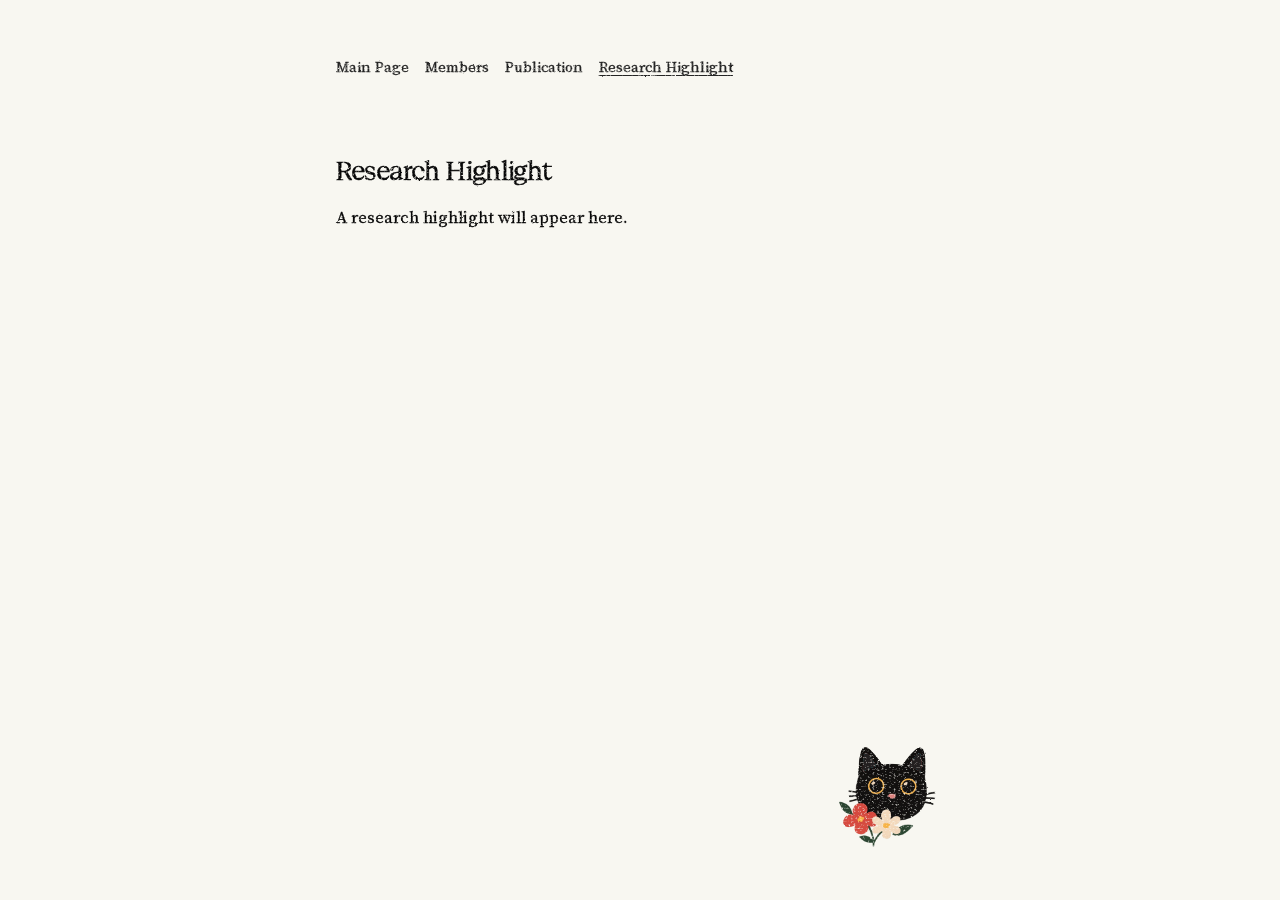
<file: research-highlight.html>
<!doctype html>
<html lang="en-GB">
<head>
  <link rel="icon" type="image/png" sizes="48x48" href="assets/art/kitten-favicon.png?v=ivory">
  <meta charset="utf-8">
  <meta name="viewport" content="width=device-width, initial-scale=1">
  <meta name="theme-color" content="#f8f7f1">
  <meta name="description" content="Research highlights from Soulspeak AI Lab.">
  <title>Research Highlight | Soulspeak AI Lab</title>
  <link rel="preload" href="assets/fonts/GeistSerif-Regular.woff2" as="font" type="font/woff2" crossorigin>
  <link rel="preload" href="assets/fonts/SourceSerif4-Regular.woff2" as="font" type="font/woff2" crossorigin>
  <link rel="stylesheet" href="styles.css">
</head>
<body id="top">
  <svg class="print-filters" width="0" height="0" aria-hidden="true" focusable="false" xmlns="http://www.w3.org/2000/svg">
    <defs>
      <filter id="ink-impression" x="-3%" y="-8%" width="106%" height="116%" color-interpolation-filters="sRGB">
        <feTurbulence type="fractalNoise" baseFrequency=".42 .59" numOctaves="2" seed="17" result="fibres"/>
        <feDisplacementMap in="SourceGraphic" in2="fibres" scale="1.8" xChannelSelector="R" yChannelSelector="G" result="edge"/>
        <feColorMatrix in="fibres" type="matrix" values="0 0 0 0 0  0 0 0 0 0  0 0 0 0 0  -2.7 0 0 0 2.52" result="coverage"/>
        <feComposite in="edge" in2="coverage" operator="in"/>
      </filter>
    </defs>
  </svg>
  <a class="skip-link" href="#main">Skip to content</a>
  <header class="masthead">
    <nav aria-label="Main navigation">
      <a href="index.html">Main Page</a>
      <a href="members.html">Members</a>
      <a href="publication.html">Publication</a>
      <a href="research-highlight.html" aria-current="page">Research Highlight</a>
    </nav>
  </header>

  <main id="main" tabindex="-1">
    <h1>Research Highlight</h1>
    <p>A research highlight will appear here.</p>
  </main>
  <div class="margin-illustration">
    <img src="assets/art/kitten-black-ears-ink.svg" width="112" height="112" alt="">
  </div>
</body>
</html>
</file>
<file: styles.css>
@font-face {
  font-family: "Geist Serif";
  src: url("assets/fonts/GeistSerif-Regular.woff2") format("woff2");
  font-style: normal;
  font-weight: 400;
  font-display: swap;
}

@font-face {
  font-family: "Source Serif 4";
  src: url("assets/fonts/SourceSerif4-Regular.woff2") format("woff2");
  font-style: normal;
  font-weight: 400;
  font-display: swap;
}

:root {
  --paper: #f8f7f1;
  --ink: #080808;
  --muted: #242424;
  --rule: #c6c8bc;
  --heading: "Geist Serif", Georgia, serif;
}

* { box-sizing: border-box; }

html {
  background: var(--paper);
  scroll-padding-top: 1.5rem;
  -webkit-text-size-adjust: 100%;
}

body {
  display: flex;
  flex-direction: column;
  min-height: 100svh;
  margin: 0;
  color: var(--ink);
  font: 400 1.0625rem/1.62 "Source Serif 4", Georgia, serif;
  text-wrap: pretty;
}

.print-filters { position: absolute; pointer-events: none; }

/* Apply the impression to the ink only. The underlying text and links stay native. */
:where(h1, h2, h3, p, nav, .full-list) {
  filter: url("#ink-impression");
  -webkit-text-stroke: .28px currentColor;
}

h1, h2, h3, p, ul { margin: 0; }
h1, h2, h3 { font-weight: 400; }

a {
  color: inherit;
  text-decoration-thickness: 1px;
  text-underline-offset: .18em;
  text-decoration-color: #92988c;
}
a:hover { text-decoration-color: currentColor; }
:focus-visible { outline: 2px solid currentColor; outline-offset: 3px; }

.skip-link {
  position: absolute;
  top: 0;
  transform: translateY(-130%);
  background: var(--paper);
}
.skip-link:focus { transform: none; }

.masthead {
  display: flex;
  flex-direction: column;
  align-items: flex-start;
  padding-top: clamp(1.5rem, 4vw, 3.25rem);
}
nav {
  display: flex;
  flex-wrap: wrap;
  gap: .25rem 1rem;
  color: var(--muted);
  font-size: .9375rem;
}
nav a { padding-block: .25rem; text-decoration: none; }
nav a[aria-current="page"], nav a:hover, nav a:focus-visible { text-decoration: underline; }

.masthead, main, .margin-illustration {
  width: min(38rem, calc(100% - 3rem));
  margin-inline: auto;
}
main {
  flex: 1;
  padding-block: clamp(2.75rem, 7vw, 4.5rem) 4.5rem;
}
.home-vision {
  padding-block: clamp(1.75rem, 5vw, 3rem) 1rem;
}
.margin-illustration {
  margin-bottom: clamp(1.5rem, 6vh, 3rem);
}
.margin-illustration img {
  display: block;
  width: clamp(5rem, 10vw, 7rem);
  height: auto;
  margin-inline-start: auto;
}
@media screen and (max-width: 48rem), screen and (hover: none) and (pointer: coarse) {
  html { scroll-padding-top: 6rem; }
  .masthead {
    position: sticky;
    top: 0;
    z-index: 1;
    width: 100%;
    padding: .5rem max(1.5rem, calc((100% - 38rem) / 2));
    background: var(--paper);
  }
  .skip-link:focus { z-index: 2; }
}
.home-vision h1 { font-size: clamp(1.0625rem, 4.5vw, 1.375rem); }
.home-vision h1 a { text-decoration: none; }
.news { margin-block: 2.25rem 2rem; }
section + section { margin-top: clamp(2.5rem, 6vw, 3.75rem); }

h1, h2 {
  font-family: var(--heading);
  line-height: 1.25;
  letter-spacing: -.015em;
}
h1 { font-size: 1.625rem; margin-bottom: 1rem; }
h2 { font-size: 1.3125rem; margin-bottom: 1.15rem; }
h3 { font-size: 1.125rem; line-height: 1.4; }
h1, h2, article h3 { -webkit-text-stroke: .48px currentColor; }
article + article, .paper-list li + li { margin-top: 1.4rem; }
article p { margin-top: .3rem; }

.member + .member { margin-top: 2rem; }
.member h2 { margin-bottom: .45rem; }
.member-email + h3 { margin-top: 1.4rem; }
.member-email { margin-top: .25rem; color: var(--muted); font-size: .9375rem; }
article h2, .paper-title {
  margin-bottom: .25rem;
  font: inherit;
  font-size: 1.125rem;
  line-height: 1.4;
  letter-spacing: normal;
}

.paper-list { list-style: none; padding: 0; }
.venue, .authors, .full-list { font-size: .9375rem; }
.venue, .authors { color: var(--muted); }
.venue { margin-bottom: .1rem; }
.authors { margin-top: .2rem; }
.full-list { display: inline-block; margin-top: 1.25rem; }

@media print, (forced-colors: active) {
  :where(h1, h2, h3, p, nav, .full-list) {
    filter: none;
    -webkit-text-stroke-width: 0 !important;
  }
}

@media print {
  html { background: white; }
  body { display: block; min-height: 0; color: black; }
  main { width: 100%; }
  nav, .skip-link, .margin-illustration { display: none; }
  article, .paper-list li { break-inside: avoid; }
}
</file>
